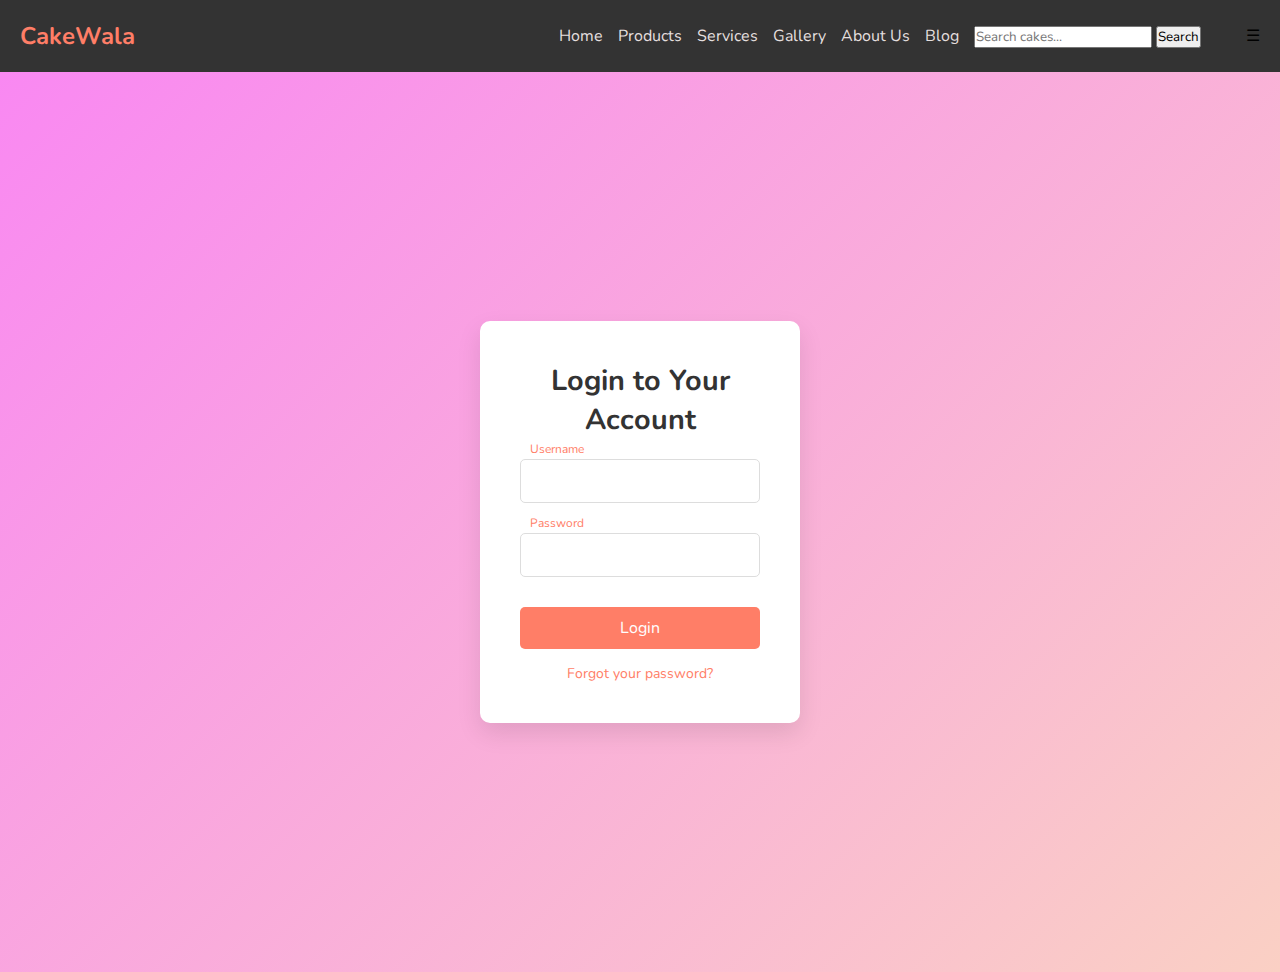
<file: index.html login.html>
<!DOCTYPE html>
<html lang="en">
<head>
    <meta charset="UTF-8">
    <meta name="viewport" content="width=device-width, initial-scale=1.0">
    <link href="https://fonts.googleapis.com/css2?family=Nunito:wght@400&display=swap" rel="stylesheet">
    <title></title>
</head>
<style>
/* Basic Reset */
* {
    margin: 0;
    padding: 0;
    box-sizing: border-box;
    font-family: 'Nunito', sans-serif;
}

/* Navigation Bar */
.navbar {
    display: flex;
    justify-content: space-between;
    align-items: center;
    padding: 20px;
    background: #333;
}

.nav-logo {
    font-size: 1.5em;
    font-weight: bold;
    color: #ff7e67;
    text-decoration: none;
}

.nav-links {
    list-style: none;
    display: flex;
    gap: 15px;
}

.nav-links a {
    text-decoration: none;
    color: #e4dfdf;
    transition: color 0.3s;
}

.nav-links a:hover,
.nav-links .active {
    color: #ff7e67;
}

/* Login Container with Background Image */
.login-container {
    display: flex;
    justify-content: center;
    align-items: center;
    min-height: 100vh;
    background: url("") no-repeat center center/cover; /* Add your background image */
}

/* Login Container */
.login-container {
    display: flex;
    justify-content: center;
    align-items: center;
    min-height: 100vh;
    background: linear-gradient(135deg, #f988f2, #fad0c4); /* Background gradient */
}

/* Login Box */
.login-box {
    background: #fff;
    padding: 40px;
    border-radius: 10px;
    box-shadow: 0 10px 25px rgba(0, 0, 0, 0.1);
    text-align: center;
    width: 320px;
}

.login-box h2 {
    margin-bottom: 20px;
    font-size: 1.8em;
    color: #333;
}

/* Input Group */
.input-group {
    position: relative;
    margin-bottom: 30px;
}

.input-group input {
    width: 100%;
    padding: 10px;
    font-size: 16px;
    border: 1px solid #ddd;
    border-radius: 5px;
    outline: none;
    transition: border-color 0.3s;
}

.input-group input:focus {
    border-color: #ff7e67;
}

.input-group label {
    position: absolute;
    left: 10px;
    top: 50%;
    transform: translateY(-50%);
    pointer-events: none;
    color: #aaa;
    transition: top 0.3s, font-size 0.3s, color 0.3s;
}

.input-group input:focus + label,
.input-group input:not(:placeholder-shown) + label {
    top: -10px;
    font-size: 12px;
    color: #ff7e67;
}

/* Login Button */
.login-btn {
    width: 100%;
    padding: 10px;
    font-size: 16px;
    color: #fff;
    background-color: #ff7e67;
    border: none;
    border-radius: 5px;
    cursor: pointer;
    transition: background-color 0.3s;
}

.login-btn:hover {
    background-color: #ff3d3d;
}

.forgot-password {
    margin-top: 15px;
    font-size: 14px;
}

.forgot-password a {
    color: #ff7e67;
    text-decoration: none;
}

.forgot-password a:hover {
    text-decoration: underline;
}

</style>
<body>
    <!-- Navigation bar linked to the main site -->
<nav class="navbar">
    <a href="index.html" class="nav-logo"> CakeWala</a> <!-- Link back to the home page -->
    <ul class="nav-links">
        <ul class="nav-links">
            <li><a href="index.html">Home</a></li>
            <li><a href="#products">Products</a></li>
            <li><a href="#services">Services</a></li>
            <li><a href="#Gallery">Gallery</a></li>
            <li><a href="#About us">About Us</a></li>
            <li><a href="#Blog">Blog</a></li>
        </ul>
        <div class="search-bar">
            <input type="text" placeholder="Search cakes...">
            <button type="button">Search</button>
        </div>
            <div class="cart-icon">
                <a href="#cart"><i class="fas fa-shopping-cart"></i></a>
            </div>
            <div class="login-icon">
                <a href="login"><i class="fas fa-user"></i></a>
            </div>
        </div>
        <div class="menu-toggle"><span>&#9776;</span></div>
</nav>

<!-- Login Container -->
<div class="login-container">
    <div class="login-box">
        <h2>Login to Your Account</h2>
        <form id="loginForm">
            <div class="input-group">
                <input type="text" id="username" required>
                <label for="username">Username</label>
            </div>
            <div class="input-group">
                <input type="password" id="password" required>
                <label for="password">Password</label>
            </div>
            <button type="submit" class="login-btn">Login</button>
            <p class="forgot-password"><a href="#">Forgot your password?</a></p>
        </form>
    </div>
</div>

<script >
    document.getElementById('loginForm').addEventListener('submit', function (e) {
    e.preventDefault();
    const username = document.getElementById('username').value;
    const password = document.getElementById('password').value;

    // Basic validation
    if (username === '' || password === '') {
        alert('Please fill in all fields');
        return;
    }

    // Mock login logic (replace with real authentication logic)
    if (username === 'user' && password === 'password') {
        alert('Login successful!');
        window.location.href = 'index.html'; // Redirect to home page after successful login
    } else {
        alert('Invalid username or password!');
    }
});

</script> <!-- JavaScript file to handle form logic -->

</body>
</html>
</file>
